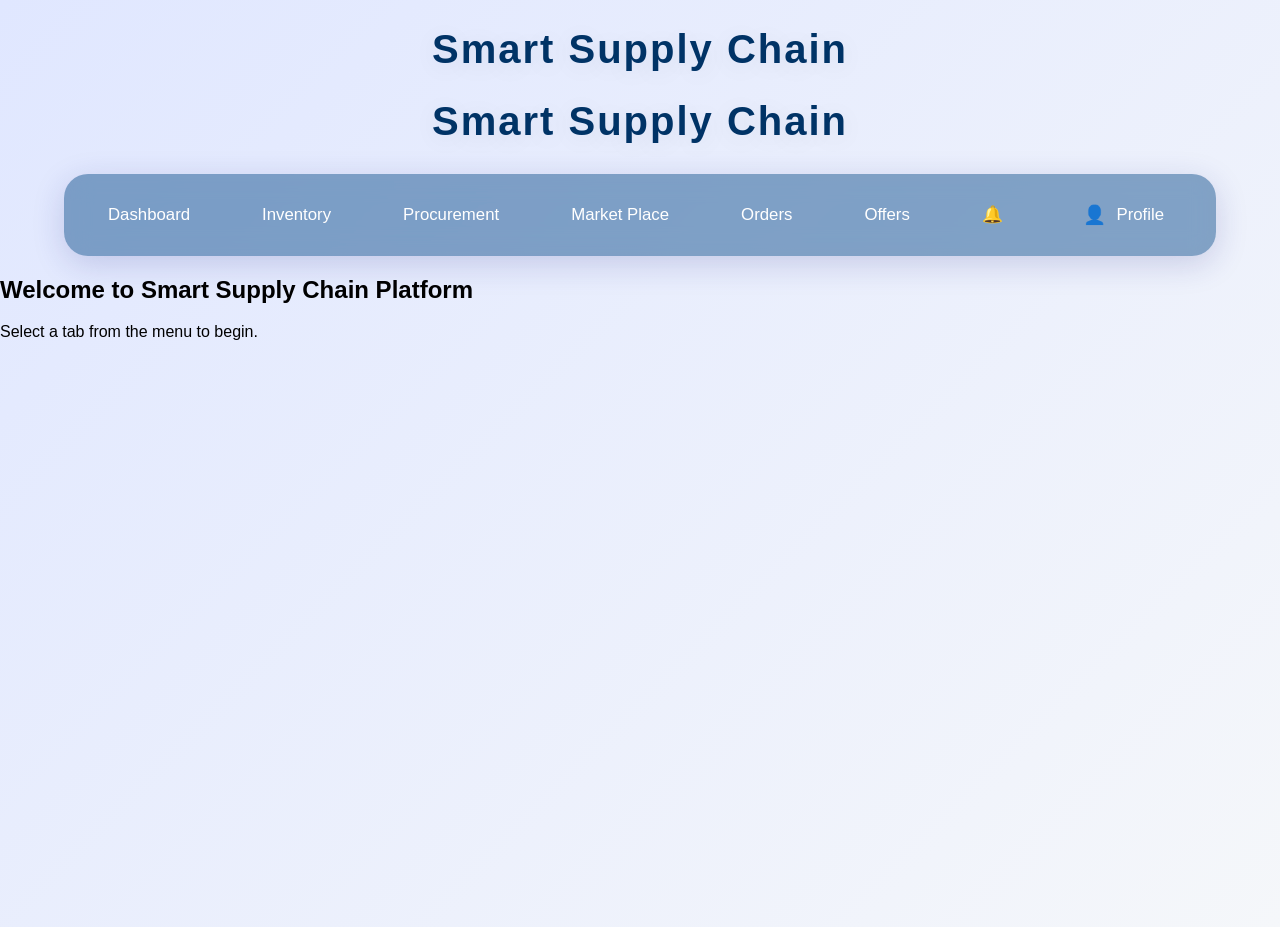
<file: frontend/index.html>
<!DOCTYPE html>
<html lang="en">
<head>
  <meta charset="UTF-8">
  <title>Smart Supply Chain</title>
  <link rel="stylesheet" href="style.css">
</head>
<body>
  <h1>Smart Supply Chain </h1>
  <div id="navbar-placeholder"></div>


  <div class="content">
    <h2>Welcome to Smart Supply Chain Platform</h2>
    <p>Select a tab from the menu to begin.</p>
  </div>

  <script>
  fetch('navbar.html')
    .then(response => response.text())
    .then(data => {
      document.getElementById('navbar-placeholder').innerHTML = data;
    });
  </script>
</body>
</html>
</file>
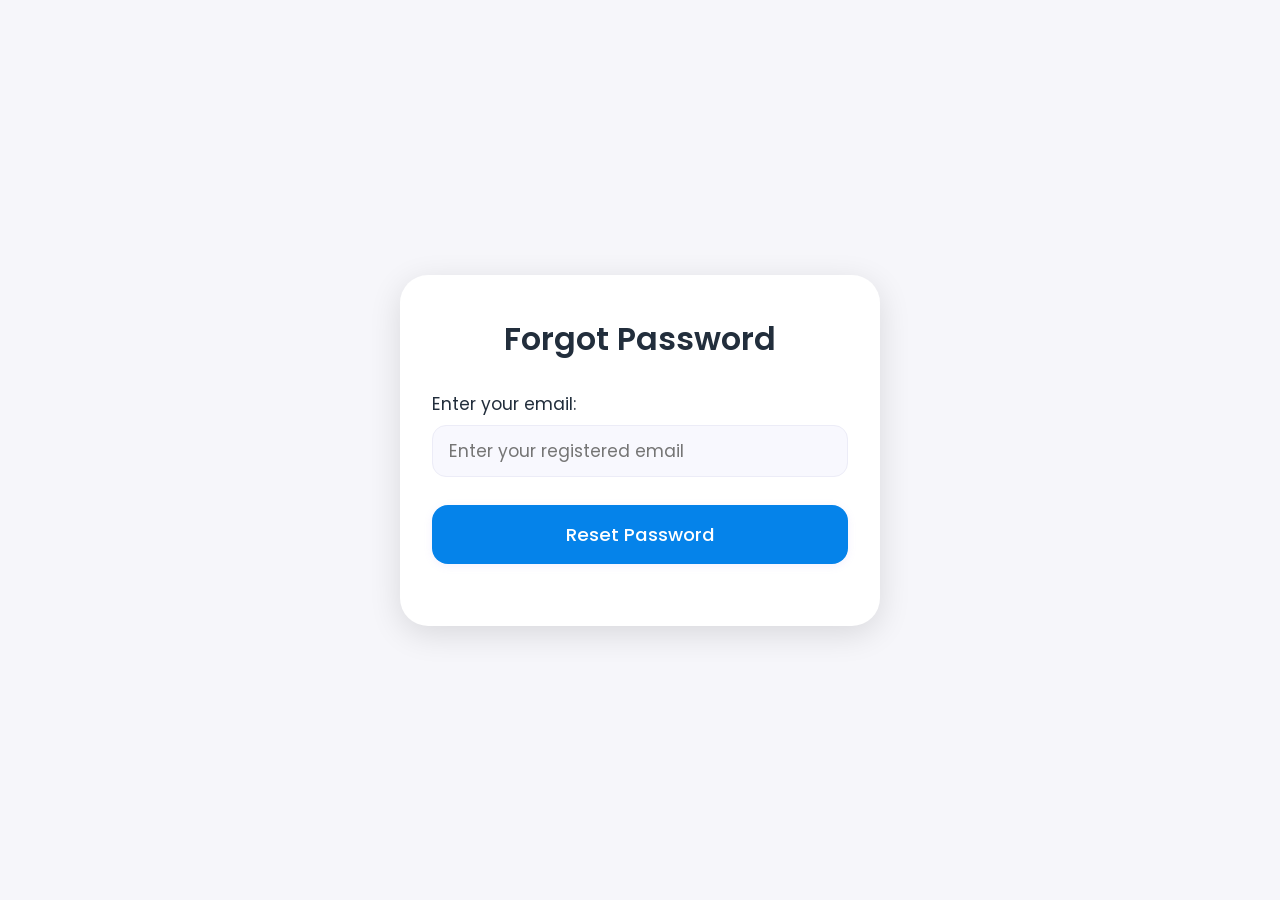
<file: forgot-password.html>
<!DOCTYPE html>
<html lang="en">
<head>
  <meta charset="UTF-8">
  <title>Forgot Password</title>
  <link rel="stylesheet" href="frontend/loginstyle.css">
</head>
<body>
  <div class="forgot-password-container">
    <h2>Forgot Password</h2>
    <form id="forgotPasswordForm">
      <label for="email">Enter your email:</label>
      <input type="email" id="email" name="email" placeholder="Enter your registered email" required>
      <button type="submit" class="reset-btn">Reset Password</button>
    </form>
    <p id="message"></p>
  </div>
  <script>
    document.getElementById('forgotPasswordForm').addEventListener('submit', function(e) {
      e.preventDefault();
      const email = document.getElementById('email').value;
      setTimeout(() => {
        document.getElementById('message').textContent = `Successfully sent to email (${email})`;
      }, 800);
    });
  </script>
</body>
</html>
</file>
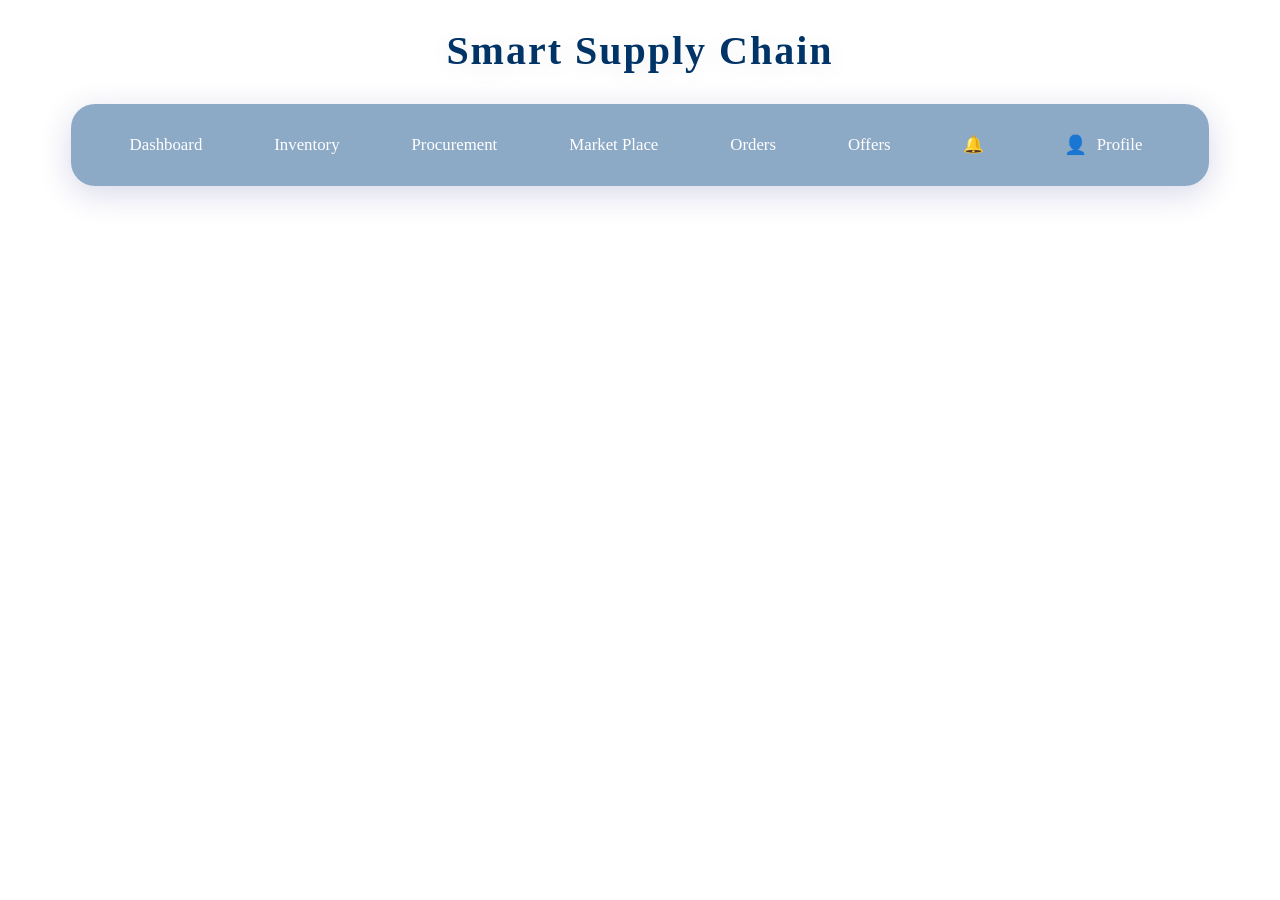
<file: frontend/navbar.html>
<!DOCTYPE html>
<html lang="en">
<head>
    <meta charset="UTF-8">
    <meta name="viewport" content="width=device-width, initial-scale=1.0">
    <title>Smart Supply Chain</title>
    <h1>Smart Supply Chain</h1>
    <link rel="stylesheet" href="navbar.css">
</head>
<body>

<!-- Only the navbar markup, no <html> or <body> tags -->
<div class="navbar">
  <a href="dashboard.html" class="nav-link">Dashboard</a>
  <a href="inventory.html" class="nav-link">Inventory</a>
  <a href="procurement.html" class="nav-link" id="procurement-link">
    Procurement
    <span id="offers-badge" class="mini-badge" style="display:none;">0</span>
  </a>
  <a href="MarketPlace.html" class="nav-link">Market Place</a>
  <a href="orders.html" class="nav-link">Orders</a>
  <a href="offers.html" class="nav-link">Offers</a>
  <a href="notifications.html" class="nav-link" id="notif-link">
    🔔 <span id="notif-badge" style="background:#e0103a;color:#fff;padding:2px 8px;border-radius:12px;font-size:0.75rem;display:none;"></span>
  </a>
  <div class="dropdown">
    <a href="profile.html" class="dropbtn nav-link" id="profile-tab">
      <span class="profile-icon" style="vertical-align:middle;">👤</span>
      <span id="navbar-username" style="vertical-align:middle;">Profile</span>
    </a>
    <div class="dropdown-content">
      <a href="profile.html" class="nav-link">Profile</a>
      <a href="supplier-details.html" class="nav-link">Supplier Details</a>
      <a href="#" id="logout-link" class="nav-link">Logout</a>
    </div>
  </div>
</div>

</body>
</html>
</file>
<file: frontend/style.css>
body {
  font-family: Arial, sans-serif;
  margin: 0;
  padding: 0;
  background: linear-gradient(135deg, #e0e7ff 0%, #f5f7fa 100%);
  min-height: 100vh;
}

h1 {
  text-align: center;
  font-size: 2.5rem;
  letter-spacing: 2px;
  color: #003366;
  text-shadow: 0 4px 24px rgba(0,0,0,0.08);
}

.navbar {
  position: sticky;
  top: 0;
  z-index: 1000;
  display: flex;
  justify-content: center;
  background: rgba(0, 64, 128, 0.45);
  backdrop-filter: blur(12px) saturate(180%);
  -webkit-backdrop-filter: blur(12px) saturate(180%);
  border-radius: 24px;
  margin: 30px auto 0 auto;
  width: 90%;
  box-shadow: 0 8px 32px 0 rgba(31, 38, 135, 0.18);
  transition: background 0.5s, box-shadow 0.5s;
  animation: fadeInDown 1s cubic-bezier(.39,.575,.565,1) both;
}

@keyframes fadeInDown {
  0% {
    opacity: 0;
    transform: translateY(-40px);
  }
  100% {
    opacity: 1;
    transform: translateY(0);
  }
}

.navbar a {
  color: white;
  padding: 14px 28px;
  text-decoration: none;
  text-align: center;
  border-radius: 18px;
  margin: 8px 8px;
  font-weight: 500;
  font-size: 1.05rem;
  transition: background 0.3s, color 0.3s, transform 0.2s;
}

.navbar a:hover {
  background: rgba(0, 102, 204, 0.35);
  color: #e0e7ff;
  transform: translateY(-2px) scale(1.05);
}

.navbar a.active {
  background: rgba(0, 38, 77, 0.55);
  color: #fff;
  box-shadow: 0 2px 12px 0 rgba(0,0,0,0.10);
}

.container {
  width: 100%;
  max-width: 1200px;
  margin: 0 auto;
  padding: 32px 28px;
  -webkit-backdrop-filter: blur(16px) saturate(180%);
  backdrop-filter: blur(16px) saturate(180%);
  animation: fadeIn 1.2s cubic-bezier(.39,.575,.565,1) both;
  transition: box-shadow 0.4s, background 0.4s;
}

@keyframes fadeIn {
  0% {
    opacity: 0;
    transform: translateY(40px);
  }
  100% {
    opacity: 1;
    transform: translateY(0);
  }
}

.heading-wrapper {
  display: flex;
  justify-content: space-between;
  align-items: center;
  margin-bottom: 16px;
}

#toggle-form-btn {
  min-width: 120px;
  padding: 10px 20px;
  font-size: 14px;
  border-radius: 16px;
  background-color: #004080;
  color: white;
  border: none;
  cursor: pointer;
  transition: background 0.3s, transform 0.2s;
}

#toggle-form-btn:hover {
  background-color: #0066cc;
  transform: scale(1.05);
}

.form-container {
  display: none;
  width: 95%;
  max-width: 1200px;
  margin: 24px auto 24px auto;
  padding: 24px 24px 16px 24px;
  background: #fff;
  border-radius: 20px;
  box-shadow: 0 8px 32px 0 rgba(31, 38, 135, 0.13), 0 1.5px 8px 0 rgba(0,0,0,0.09);
  transition: all 0.4s ease;
  animation: popout 0.22s;
}

@keyframes popout {
  from { transform: translateY(-20px) scale(0.98); opacity: 0; }
  to { transform: translateY(0) scale(1); opacity: 1; }
}

form {
  display: grid;
  grid-template-columns: repeat(auto-fit, minmax(200px, 1fr));
  gap: 10px;
  margin-bottom: 20px;
}

input, button {
  padding: 10px;
  font-size: 14px;
  border-radius: 12px;
  border: none;
  outline: none;
  background: rgba(255,255,255,0.7);
  transition: box-shadow 0.3s, background 0.3s;
}

input:focus {
  box-shadow: 0 0 0 2px #00408033;
  background: rgba(255,255,255,0.95);
}

form button[type="submit"] {
  background-color: #004080;
  color: white;
  border: none;
  cursor: pointer;
  border-radius: 16px;
  transition: background 0.3s, transform 0.2s;
  grid-column: span 2;
}

form button[type="submit"]:hover {
  background-color: #0066cc;
  transform: scale(1.05);
}

table {
  width: 100%;
  border-collapse: collapse;
  background-color: rgba(255,255,255,0.7);
  border-radius: 18px;
  overflow: hidden;
  box-shadow: 0 2px 16px 0 rgba(0,0,0,0.06);
  animation: fadeIn 1.2s cubic-bezier(.39,.575,.565,1) both;
}

th, td {
  padding: 12px;
  text-align: center;
  border: 1px solid #ccc;
}

th {
  background-color: rgba(0, 64, 128, 0.85);
  color: white;
}

@media (max-width: 900px) {
  .navbar {
    flex-wrap: wrap;
    width: 98%;
  }
  .container {
    max-width: 98%;
    padding: 18px 6px;
  }
}
</file>
<file: frontend/loginstyle.css>
/* Import Google Font */
@import url('https://fonts.googleapis.com/css2?family=Poppins:wght@300;400;600&display=swap');

* {
    margin: 0;
    padding: 0;
    box-sizing: border-box;
    font-family: 'Poppins', sans-serif;
}

/* Full Page Gradient Background */
body {
    font-family: Arial, sans-serif;
    margin: 0;
    padding: 0;
    min-height: 100vh;
    background: linear-gradient(135deg, #e0e7ff 0%, #f5f7fa 100%);
    display: flex;
    align-items: center;
    justify-content: center;
}

/* Container Styling */
.container {
    display: flex;
    max-width: 900px;
    margin: 40px auto;
    background: rgba(255,255,255,0.95);
    border-radius: 32px;
    box-shadow: 0 8px 32px 0 rgba(31, 38, 135, 0.13), 0 1.5px 8px 0 rgba(0,0,0,0.09);
    overflow: hidden;
    width: 100%;
}

/* Left Section - Welcome Text */
.left-section {
    flex: 1.2;
    background: linear-gradient(135deg, #4a90e2 0%, #003366 100%);
    color: #fff;
    display: flex;
    flex-direction: column;
    justify-content: center;
    align-items: flex-start;
    padding: 48px 36px;
}

.left-section h1 {
    font-size: 2.2rem;
    margin-bottom: 18px;
    letter-spacing: 1px;
}

.left-section p {
    font-size: 1.1rem;
    opacity: 0.95;
}

/* Right Section - Login Form */
.right-section {
    flex: 1.5;
    padding: 48px 36px;
    display: flex;
    flex-direction: column;
    justify-content: center;
    align-items: center; /* Center content horizontally */
    background: #fff;
}

.right-section h2 {
    margin-bottom: 24px;
    color: #003366;
    font-size: 1.6rem;
    letter-spacing: 1px;
    text-align: center;
}

/* Toggle Buttons */
.toggle-container button {
    flex: 1;
    padding: 12px;
    border: none;
    background: none;
    font-size: 14px;
    font-weight: 600;
    cursor: pointer;
    transition: background 0.3s ease, color 0.3s ease, transform 0.3s ease;
    border-radius: 50px;
}

/* Active Button */
.toggle-container button.active {
    background: linear-gradient(135deg, #6a11cb, #2575fc);
    color: white;
    box-shadow: 0px 5px 10px rgba(0, 0, 0, 0.2);
    transform: scale(1.1);
}

/* Inactive Button */
.toggle-container button:not(.active) {
    color: gray;
    transform: scale(1);
}

/* Hover Effect */
.toggle-container button:hover {
    transform: scale(1.05);
}


/* Login Form */
#loginForm {
    width: 100%;
    display: flex;
    flex-direction: column;
    align-items: center; /* Center form fields */
    gap: 0;
}

#loginForm input {
    width: 100%;
    padding: 12px;
    margin-bottom: 15px;
    border: none;
    border-radius: 30px;
    background: #eaf6fb;
    font-size: 14px;
    outline: none;
    text-indent: 10px;
}

#loginForm button {
    width: 100%;
    padding: 12px;
    border: none;
    border-radius: 30px;
    background: linear-gradient(135deg, #2193b0, #6dd5ed 80%);
    color: white;
    font-size: 16px;
    font-weight: 600;
    cursor: pointer;
    transition: 0.3s;
    margin-bottom: 18px;
}

#loginForm button:hover {
    transform: scale(1.05);
    box-shadow: 0px 5px 15px rgba(0, 0, 0, 0.2);
}

/* Extra Links - Centered and Aligned */
.extra-links {
    text-align: center;
    margin-bottom: 8px;
    font-size: 14px;
}

.extra-links a {
    color: #004080;
    text-decoration: none;
    font-weight: 500;
    font-size: 1rem;
    transition: color 0.2s;
}

.extra-links a:hover {
    color: #0066cc;
    text-decoration: underline;
}

/* Gray Horizontal Line */
.divider {
    width: 100%;
    height: 1.5px;
    background: #e0e7ef;
    margin: 18px 0 10px 0;
    border-radius: 2px;
}

/* Create New Account Button (Same as Login Button) */
#createAccount {
    display: block;
    width: 100%;
    max-width: 300px;
    padding: 12px;
    text-align: center;
    border-radius: 30px;
    background: linear-gradient(135deg, #43cea2, #185a9d 80%);
    color: white;
    font-size: 16px;
    font-weight: 600;
    cursor: pointer;
    text-decoration: none;
    margin-top: 10px; /* Space after divider */
    transition: 0.3s;
}
#createAccount:hover {
    transform: scale(1.05);
    box-shadow: 0px 5px 15px rgba(0, 0, 0, 0.2);
}

/* Error Message */
#errorMessage {
    color: #c0392b;
    font-size: 1rem;
    text-align: center;
    margin-top: 6px;
}

#successMessage {
    color: #27ae60;
    font-size: 1rem;
    text-align: center;
    margin-top: 6px;
}

/* Style for the registration form fields and button */
#registerForm {
    width: 100%;
    max-width: 320px;
    margin: 0 auto;
    display: flex;
    flex-direction: column;
    gap: 16px;
}

#registerForm input[type="text"],
#registerForm input[type="email"],
#registerForm input[type="password"] {
    width: 100%;
    padding: 12px;
    border: none;
    border-radius: 30px;
    background: #eaf6fb;
    font-size: 14px;
    outline: none;
    text-indent: 10px;
    margin-bottom: 0;
    box-sizing: border-box;
    transition: border 0.2s, background 0.2s;
}

#registerForm input:focus {
    background: #fff;
    border: 1.5px solid #4a90e2;
}

#registerForm button[type="submit"] {
    width: 100%;
    padding: 12px;
    border: none;
    border-radius: 30px;
    background: linear-gradient(135deg, #2193b0, #6dd5ed 80%);
    color: white;
    font-size: 16px;
    font-weight: 600;
    cursor: pointer;
    transition: 0.3s;
    margin-top: 8px;
}

#registerForm button[type="submit"]:hover {
    transform: scale(1.05);
    box-shadow: 0px 5px 15px rgba(0, 0, 0, 0.2);
}

/* Make sure error/success messages are styled and spaced */
#registerForm #errorMessage,
#registerForm #successMessage {
    margin-top: 6px;
    margin-bottom: 0;
}

/* Modal Styles */
.modal {
  display: none; 
  position: fixed; 
  z-index: 1000; 
  left: 0; top: 0;
  width: 100%; height: 100%;
  overflow: auto; 
  background-color: rgba(0,0,0,0.4);
}
.modal-content {
  background-color: #fff;
  margin: 10% auto;
  padding: 30px 20px;
  border-radius: 10px;
  box-shadow: 0 8px 32px rgba(0,0,0,0.25);
  width: 350px;
  position: relative;
  text-align: center;
}
.close {
  position: absolute;
  right: 18px;
  top: 10px;
  font-size: 28px;
  cursor: pointer;
}
.send-btn {
  background-color: #007bff;
  color: #fff;
  border: none;
  padding: 10px 32px;
  border-radius: 5px;
  font-size: 16px;
  margin-top: 18px;
  cursor: pointer;
}
.send-btn:hover {
  background-color: #0056b3;
}
#forgotMessage {
  margin-top: 16px;
  color: green;
  font-weight: bold;
}

/* ===================== FORGOT PASSWORD PAGE CSS ===================== */

/* --- Page Background --- */
body {
  background: #f6f6fa;
  font-family: 'Poppins', Arial, sans-serif;
  margin: 0;
  padding: 0;
}

/* --- Forgot Password Container --- */
.forgot-password-container {
  background: #fff;
  max-width: 480px;
  margin: 40px auto;
  padding: 40px 32px 32px 32px;
  border-radius: 28px; /* Curvy edges */
  box-shadow: 0 8px 32px rgba(0,0,0,0.12);
  display: flex;
  flex-direction: column;
  align-items: center;
}

/* --- Heading Style --- */
.forgot-password-container h2 {
  margin-bottom: 28px;
  color: #222e3c;
  font-size: 2rem;
  font-weight: 600;
  text-align: center;
}

/* --- Label Style --- */
.forgot-password-container label {
  margin-bottom: 8px;
  color: #222e3c;
  font-size: 1.08rem;
  display: block;
  text-align: left;
  width: 100%;
}

/* --- Email Input Field --- */
.forgot-password-container input[type="email"] {
  width: 100%;
  padding: 12px 16px;
  margin-bottom: 28px;
  border: 1.5px solid #ececf7;
  border-radius: 14px;
  font-size: 1.08rem;
  outline: none;
  background: #f8f8fe;
  transition: border-color 0.2s;
  color: #222e3c;
}

.forgot-password-container input[type="email"]:focus {
  border-color: #b9a6f7;
}

/* --- Reset Password Button --- */
.reset-btn {
  background: #0583ea;
  color: #fff;
  border: none;
  padding: 16px 0;
  border-radius: 16px;
  font-size: 1.15rem;
  font-weight: 500;
  cursor: pointer;
  width: 100%;
  box-shadow: 0 2px 8px rgba(167,139,250,0.12);
  transition: background 0.2s;
  margin-bottom: 8px;
  text-align: center;
}

.reset-btn:hover {
  background: #0d3481;
}

/* --- Success/Error Message --- */
#message {
  margin-top: 22px;
  color: #1ca67a;
  font-size: 1.08rem;
  font-weight: 500;
  text-align: center;
}

/* ===================== END FORGOT PASSWORD PAGE CSS ===================== */

/* Responsive Design */
@media (max-width: 800px) {
  .container {
    flex-direction: column;
    max-width: 98vw;
    margin: 16px;
  }
  .left-section, .right-section {
    padding: 32px 16px;
  }
  .left-section {
    align-items: center;
    text-align: center;
  }
}
</file>
<file: frontend/navbar.css>
.navbar {
  position: sticky;
  top: 0;
  z-index: 1000;
  display: flex;
  justify-content: center;
  align-items: center;
  background: rgba(0, 64, 128, 0.45);
  backdrop-filter: blur(12px) saturate(180%);
  -webkit-backdrop-filter: blur(12px) saturate(180%);
  border-radius: 24px;
  margin: 30px auto 0 auto;
  width: 90%;
  box-shadow: 0 8px 32px 0 rgba(31, 38, 135, 0.18);
  transition: background 0.5s, box-shadow 0.5s;
  animation: fadeInDown 1s cubic-bezier(.39,.575,.565,1) both;
}

h1 {
  text-align: center;
  font-size: 2.5rem;
  letter-spacing: 2px;
  color: #003366;
  text-shadow: 0 4px 24px rgba(0,0,0,0.08);
}

@keyframes fadeInDown {
  0% {
    opacity: 0;
    transform: translateY(-40px);
  }
  100% {
    opacity: 1;
    transform: translateY(0);
  }
}

.navbar a,
.dropbtn {
  color: white;
  padding: 14px 28px;
  text-decoration: none;
  text-align: center;
  border-radius: 18px;
  margin: 8px 8px;
  font-weight: 500;
  font-size: 1.05rem;
  background: none;
  border: none;
  cursor: pointer;
  transition: background 0.3s, color 0.3s, transform 0.2s;
  outline: none;
  display: block;
}

.navbar a:hover,
.dropbtn:hover,
.dropdown:hover .dropbtn {
  background: rgba(0, 102, 204, 0.35);
  color: #e0e7ff;
  transform: translateY(-2px) scale(1.05);
}

.profile-icon {
  font-size: 1.1em;
  margin-right: 6px;
}

.navbar a.active,nav-link.active {
  background: rgba(0, 38, 77, 0.55);
  color: #fff;
  box-shadow: 0 2px 12px 0 rgba(0,0,0,0.10);
}

.dropdown {
  position: relative;
  display: flex;
  align-items: center;
  margin: 8px 8px;
}

.dropdown-content {
  display: none;
  position: absolute;
  top: 100%;
  left: 0;
  background: rgba(0, 64, 128, 0.95);
  min-width: 180px;
  box-shadow: 0px 8px 16px 0px rgba(31,38,135,0.18);
  z-index: 1;
  border-radius: 16px;
  flex-direction: column;
  padding: 8px 0;
}

.dropdown-content a {
  color: white;
  padding: 12px 24px;
  text-decoration: none;
  display: block;
  background: none;
  border: none;
  font-size: 1rem;
  border-radius: 16px;
  transition: background 0.2s, color 0.2s;
}

.dropdown-content a:hover {
  background-color: #e0e7ff;
  border-radius: 18px;
  color: #004080;
}

.dropdown:hover .dropdown-content {
  display: flex;
}

#navbar-username.loading {
  opacity: 0.7;
}

.mini-badge {
  background:#e5531a;
  color:#fff;
  font-size:10px;
  font-weight:600;
  padding:2px 6px;
  margin-left:6px;
  border-radius:12px;
  line-height:1;
  box-shadow:0 2px 6px rgba(0,0,0,.18);
  vertical-align:middle;
}

@media (max-width: 900px) {
  .navbar {
    flex-wrap: wrap;
    width: 98%;
  }
  .dropdown-content {
    left: auto;
    right: 0;
    min-width: 140px;
  }
}
</file>
